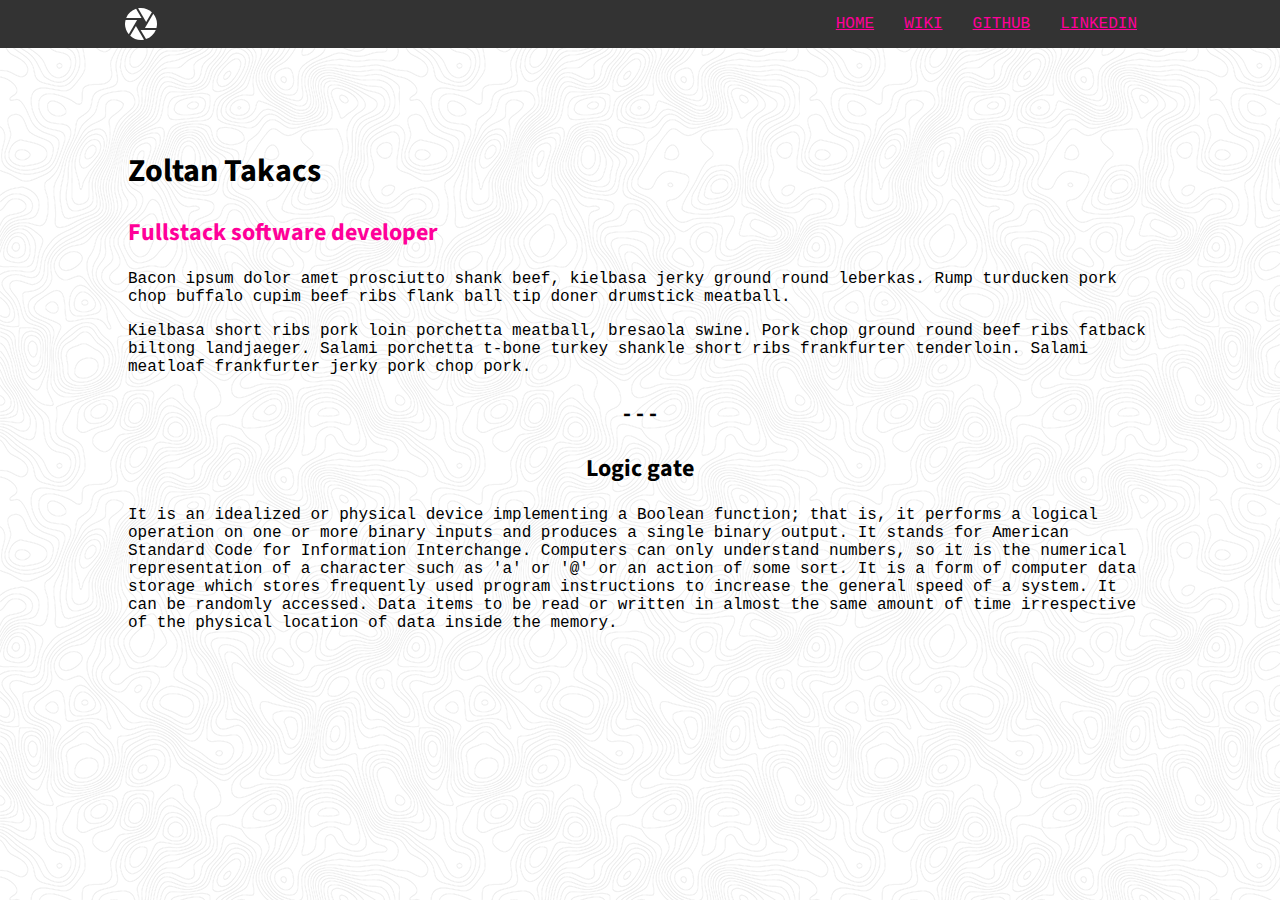
<file: week_01/day_01/website/index.html>
<!DOCTYPE html>
<html>
<head>
    <title>Technology Wiki</title>
    <link rel="stylesheet" href="style.css">
    <link href="https://fonts.googleapis.com/css?family=Source+Sans+Pro" rel="stylesheet">
</head>

<body>
    <nav class="navigationbar">
         <ul>
            <li><a href="#">LINKEDIN</a></li>
            <li><a href="#">GITHUB</a></li>
            <li><a href="#">WIKI</a></li>
            <li><a href="#">HOME</a></li>
        </ul>
    </nav>

    <div class="div_body">

        <h1>Zoltan Takacs</h1>
        <h2 class="pink">Fullstack software developer</h2>

        <p>Bacon ipsum dolor amet prosciutto shank beef, kielbasa jerky ground round leberkas. 
        Rump turducken pork chop buffalo cupim beef ribs flank ball tip doner drumstick meatball. </p>
        <p>Kielbasa short ribs pork loin porchetta meatball, bresaola swine. Pork chop ground round beef ribs fatback biltong landjaeger. 
        Salami porchetta t-bone turkey shankle short ribs frankfurter tenderloin. 
        Salami meatloaf frankfurter jerky pork chop pork.</p>

    
        <div class="div_middle">
            <h2>- - -</h2>
            <p><h2>Logic gate</h2></p>
        </div>
        <div class="div_bottom">
            <h2></h2>
            <p>It is an idealized or physical device implementing a Boolean function; that is, it performs a logical 
                operation on one or more binary inputs and produces a single binary output.
                It stands for American Standard Code for Information Interchange. Computers can only understand numbers, 
                so it is the numerical representation of a character such as 'a' or '@' or an action of some sort. 
                It is a form of computer data storage which stores frequently used program instructions to increase 
                the general speed of a system. It can be randomly accessed. Data items to be read or written in almost 
                the same amount of time irrespective of the physical location of data inside the memory.</p>
        </div>
    </div>
    
    

</body>


</html>
</file>
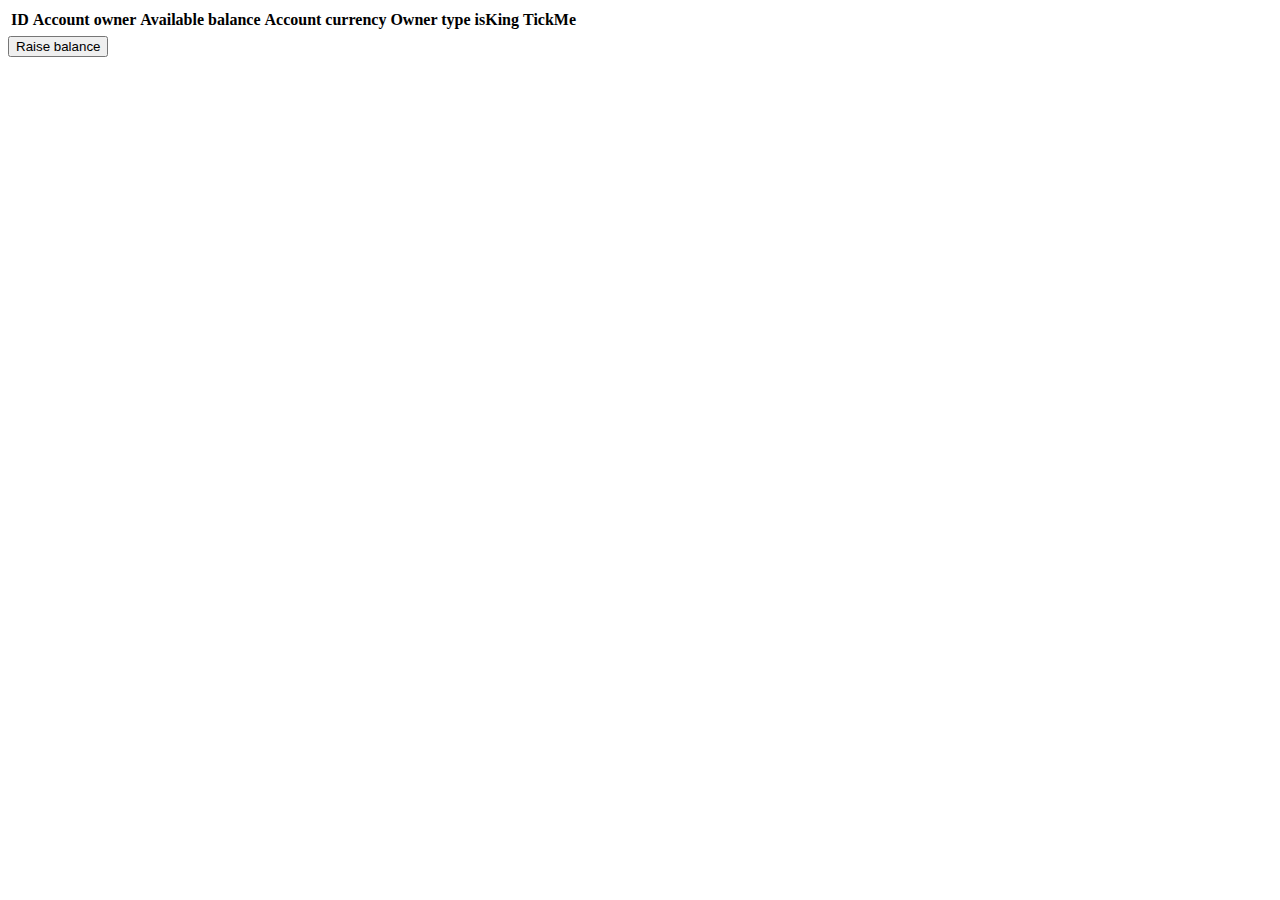
<file: week_07/bankofsimba/src/main/resources/templates/bankaccounts.html>
<!DOCTYPE html>
<html xmlns:th="http://www.thymeleaf.org">
<head>
    <title>BankAccounts</title>
    <meta charset="utf-8"/>
</head>

<table class="mytable">
    <thead>
    <tr>
        <th>ID</th>
        <th>Account owner</th>
        <th>Available balance</th>
        <th>Account currency</th>
        <th>Owner type</th>
        <th>isKing</th>
        <th>TickMe</th>

    </tr>
    </thead>
    <tbody>
    <tr th:each="account, status : ${accounts}" th:for="${status.index}"
        th:style="${account.isKing() ? 'color:blue' : 'color:black'}">
        <td th:text="${status.index + 1}"></td>
        <td th:text="${account.name}"></td>
        <td th:text="${#numbers.formatDecimal(account.balance,0,2)}"></td>
        <td th:text="${account.currancy}"></td>
        <td th:text="${account.animalType}"></td>
        <td th:text="${account.isKing() ? 'King' : '' }"
            th:style="${account.isKing() ? 'display:inline' : 'display:none'}"></td>
    </tr>
    </tbody>

</table>
<form th:action="@{/bankaccounts}" th:method="POST" th:object="${account}">
    <input type="submit" value="Raise balance">
</form>


</body>
</html>
</file>
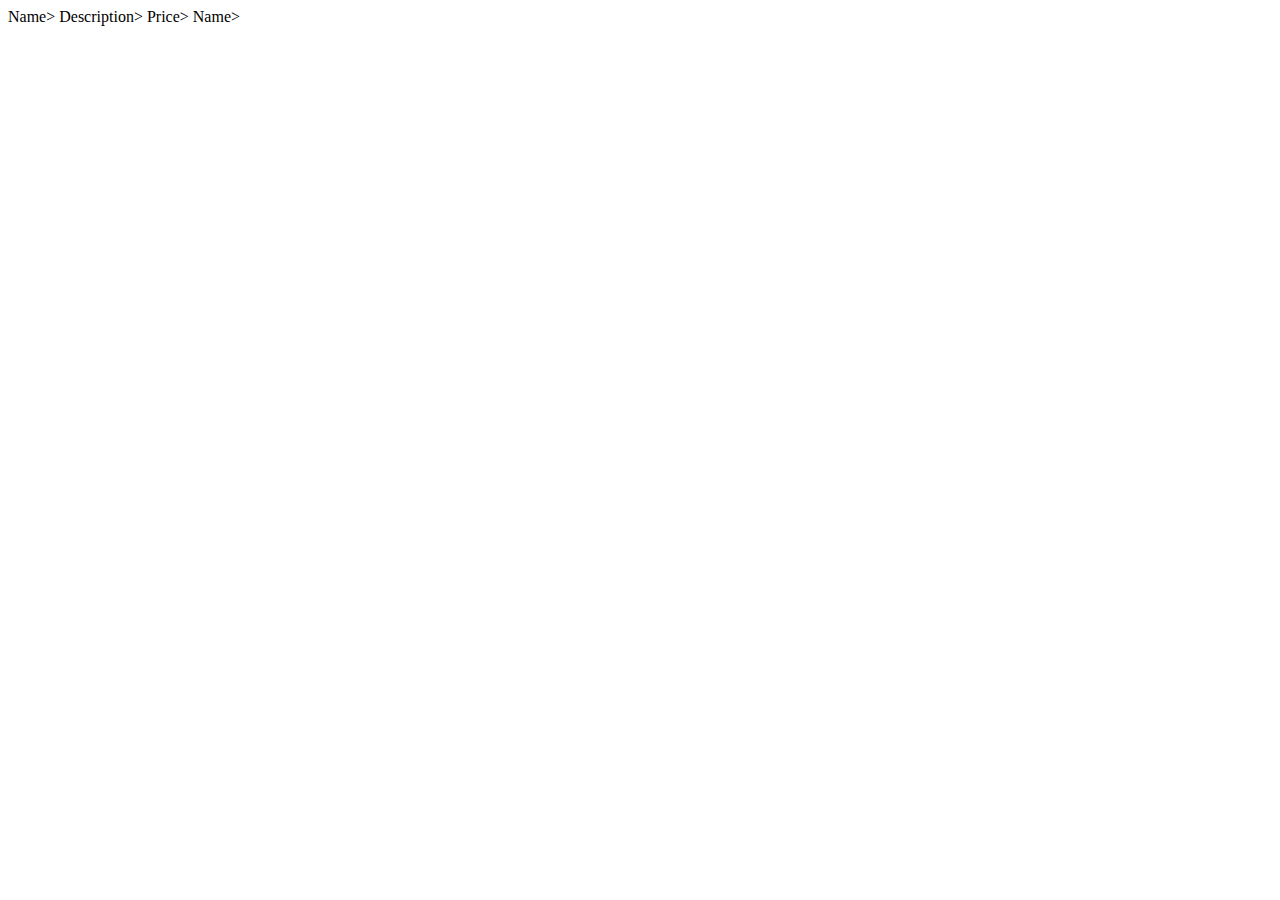
<file: week_07/day_5/src/main/resources/templates/webshop.html>
<!DOCTYPE html>
<html xmlns:th="http://www.thymeleaf.org">
<head>
    <meta charset="UTF-8">
    <title>Title</title>
</head>
<body>
<form>
    <tr th:each="product : ${products}">
        <td th:text="${product.getName()}">Name></td>
        <td th:text="${product.getDescription()}">Description></td>
        <td th:text="${product.getPrice()}">Price></td>
        <td th:text="${product.getQuantity()}">Name></td>
    </tr>


</form>
</body>
</html>
</file>
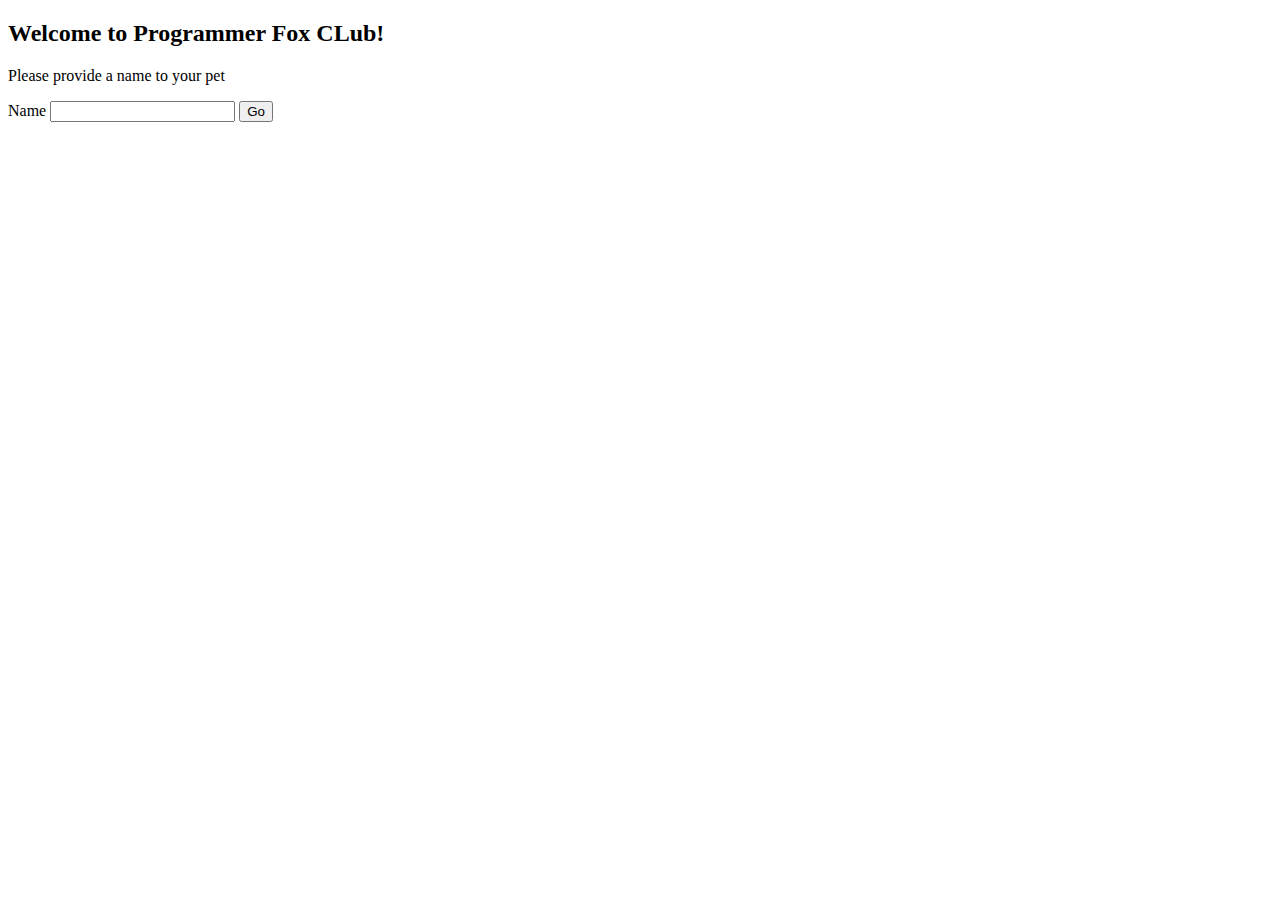
<file: week_08/day_5/src/main/resources/templates/create.html>
<!DOCTYPE html>
<html xmlns:th="http://www.thymeleaf.org">
<html lang="en">
<head>
    <meta charset="UTF-8">
    <title>Create Fox</title>
</head>
<body>
<h2>Welcome to Programmer Fox CLub!</h2>
<p>Please provide a name to your pet</p>
<form th:action="@{/create}" method="post">
    <label>Name</label>
    <input type="text" name="name" required />
    <input type="submit" value="Go"/><p/>
</form>

</body>
</html>
</file>
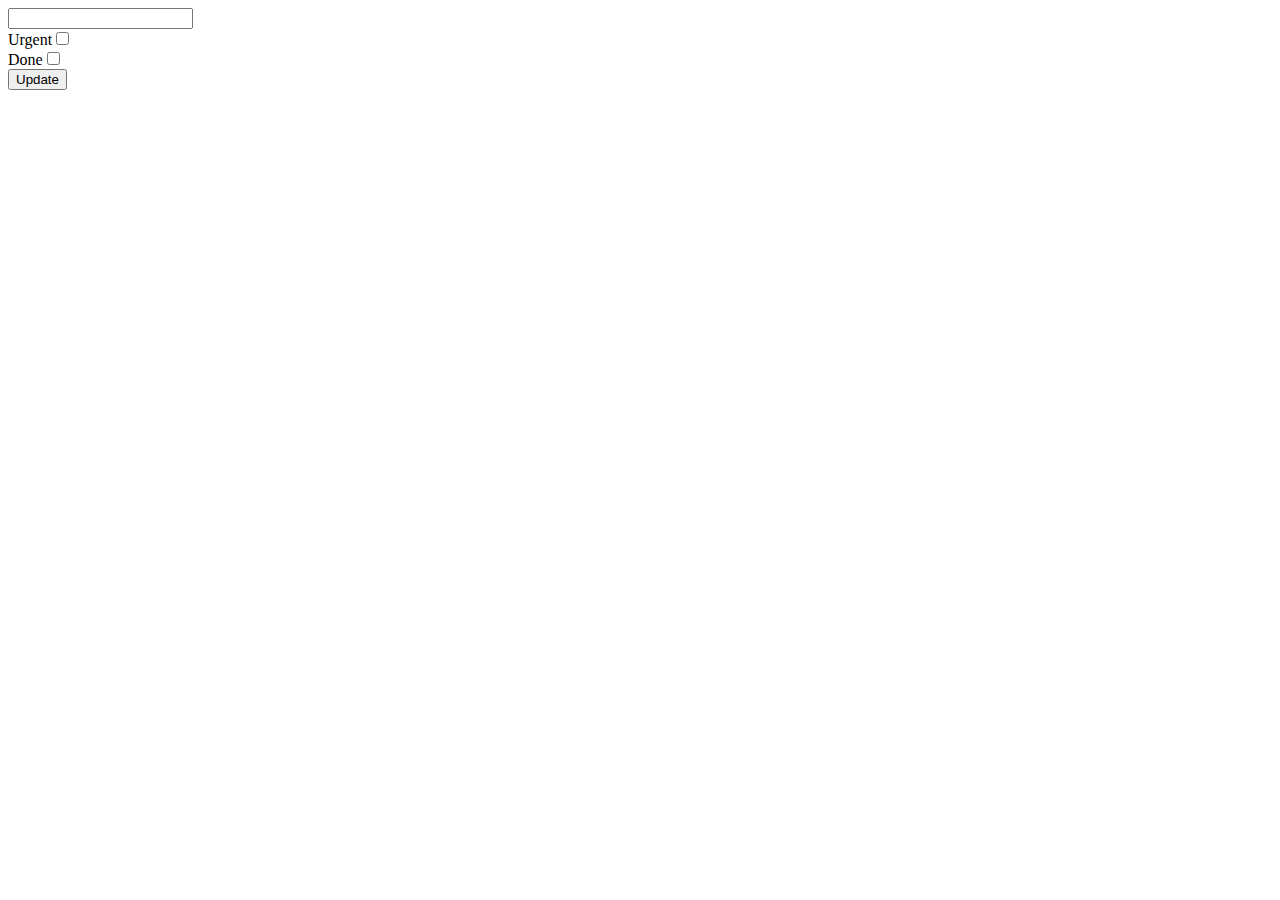
<file: week_09/day_01/Todo/src/main/resources/templates/edittodo.html>
<!DOCTYPE html>
<html xmlns:th="http://www.thymeleaf.org">
<html lang="en">
<head>
    <meta charset="UTF-8">
    <title>Edit ToDo</title>
</head>
<body>
<form th:action="@{editSave}" method="post" th:object="${todo}">
    <input type="text" th:field="*{title}">
    <br>
    Urgent<input type="checkbox" th:field="*{urgent}">
    <br>
    Done<input type="checkbox" th:field="*{done}">
    <br>
    <input type="submit" value="Update">
</form>
</body>
</html>
</file>
<file: week_01/day_01/website/style.css>
body {
    margin: 0px;
    background-image: url("topography.png");
    font-family: consolas, courier;
}

h1, h2 {
    font-family: 'Source Sans Pro', sans-serif;
}

.div_body {
    margin: auto 10% auto 10%;
}

.pink {
    color: #ff0099;
}

nav {
    margin: 0px auto 100px auto;
    padding: 0px;
    background-color: #333333;
    overflow: hidden;
    background-image: url("aperture.svg");
    background-repeat: no-repeat;
    background-position: 10% 90%;
    background-position-y: center;
}

ul {
    list-style-type: none;
    margin-right: 10%;
    margin-left: 10%;
    margin-block-start: 0px;
    margin-block-end: 0px;
}

li {float: right;
    
}

li a {
    display: block;
    color: #ff0099;
    padding: 15px;
    
}

.div_middle {
    text-align: center;
}

.div_bottom .div_middle {
    font-family: consolas, courier;
}
</file>
